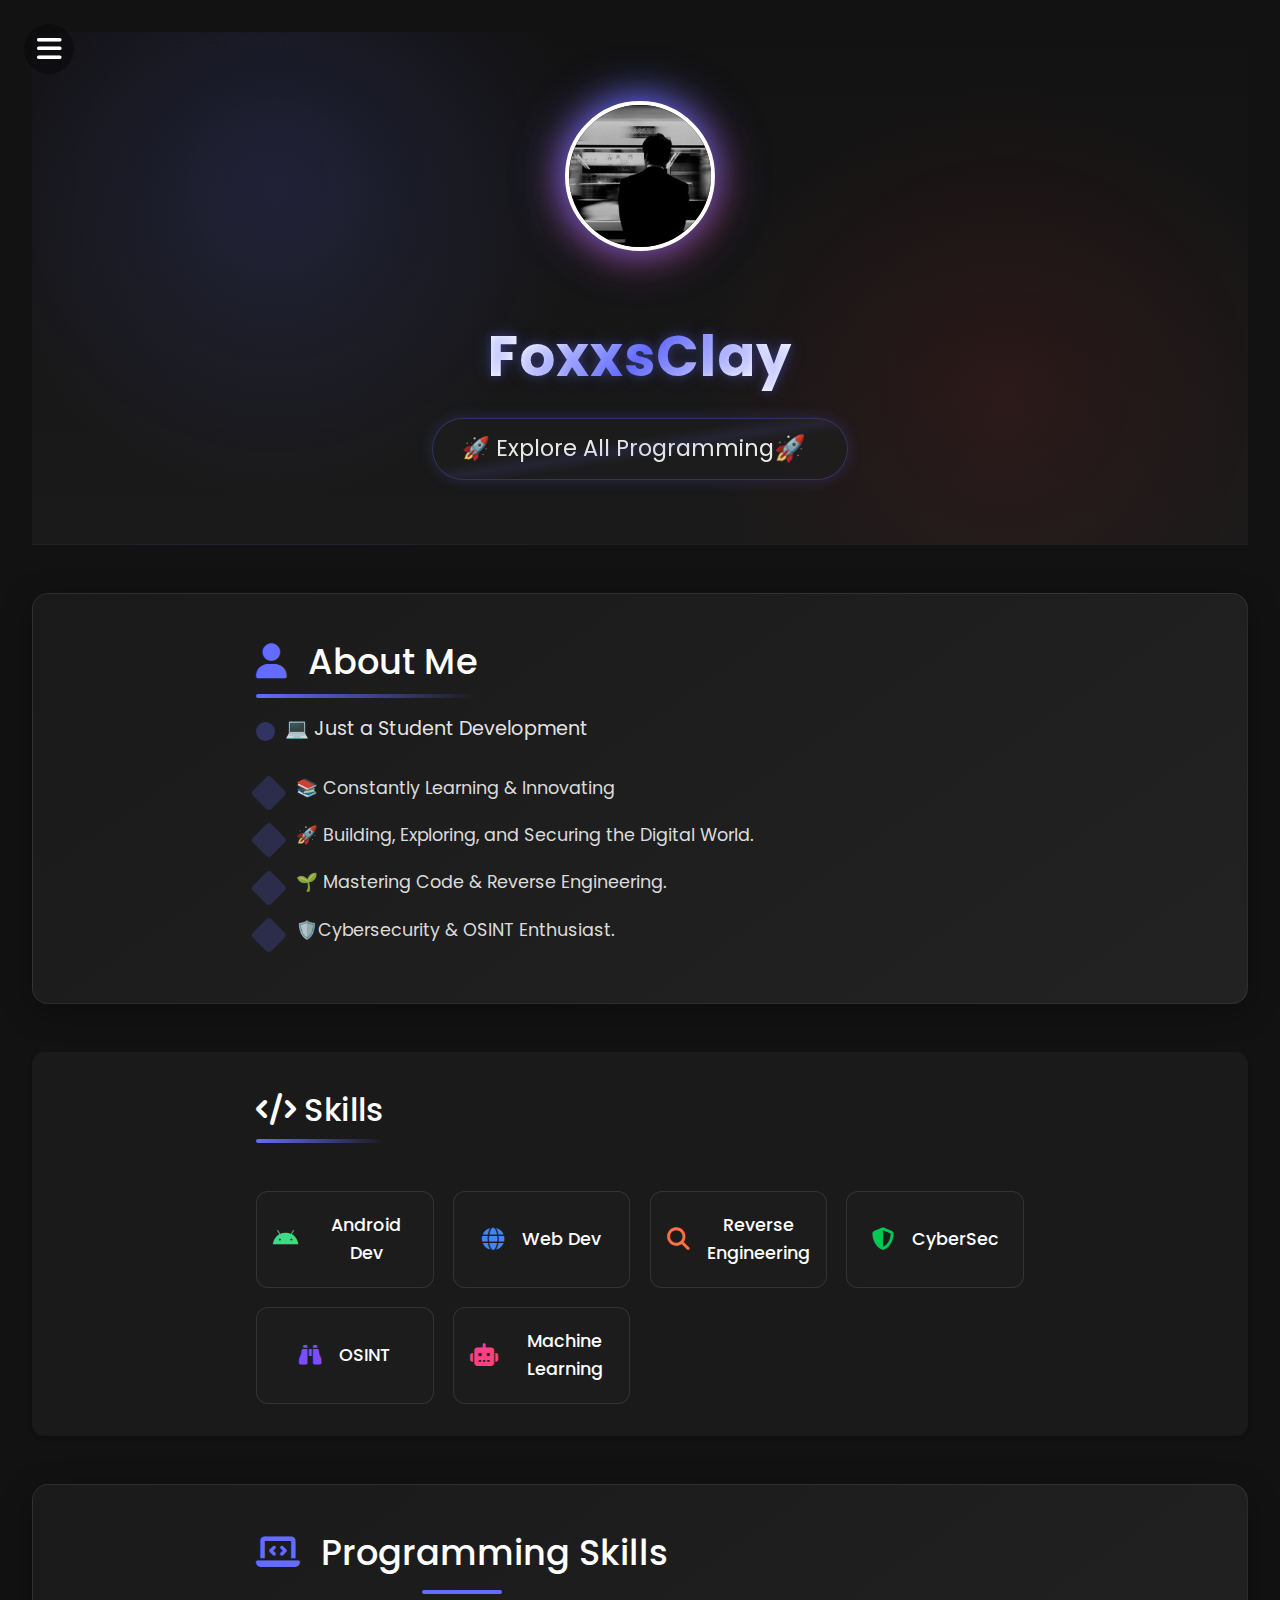
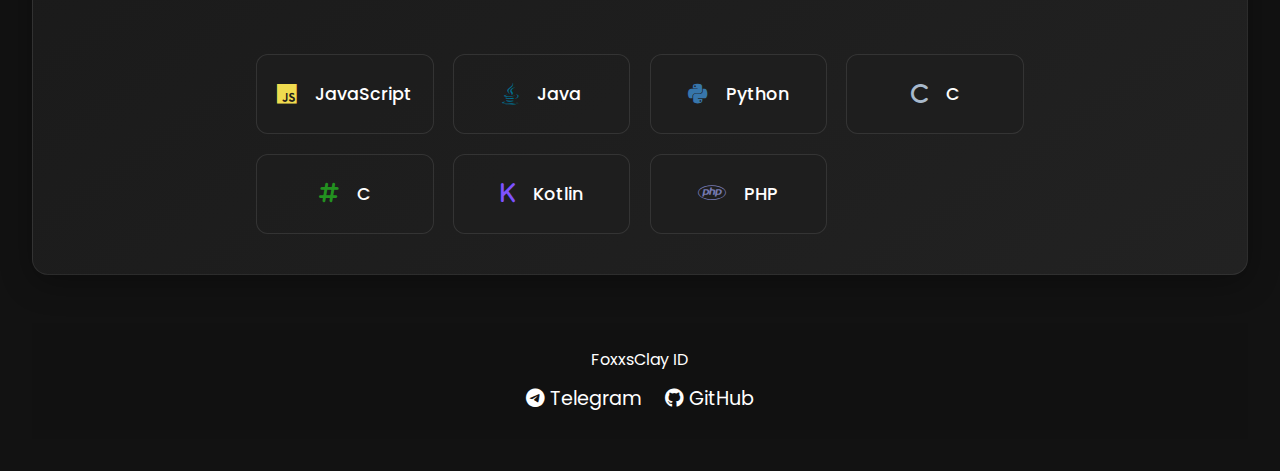
<file: index.html>
<!DOCTYPE html>
<html lang="id">
<head>
    <meta charset="UTF-8">
    <meta name="viewport" content="width=device-width, initial-scale=1.0">
    <title>FoxxsClay - Profile</title>
    <link rel="stylesheet" href="https://cdnjs.cloudflare.com/ajax/libs/font-awesome/6.5.1/css/all.min.css">
    <link rel="stylesheet" href="alok.css">
</head>
<body>

    <div class="menu-icon" id="menuToggle">
        <i class="fas fa-bars"></i>
        <div class="mobile-menu" id="mobileMenu">
            <a href="#about"><i class="fas fa-user"></i> About</a>
            <a href="#skills"><i class="fas fa-code"></i> Skills</a>
            <a href="#programming"><i class="fas fa-laptop-code"></i> Languages</a>
            <div class="social-links">
                <a href="https://t.me/ChineseArchives" target="_blank"><i class="fab fa-telegram"></i></a>
                <a href="https://github.com/funixone" target="_blank"><i class="fab fa-github"></i></a>
            </div>
        </div>
    </div>

    <header>
        <div class="container">
            <div class="logo-container">
                <div class="logo">
                    <img src="8810727dc8d322f889e1a7089958fada.jpg" alt="FoxxsClay">
                </div>
            </div>
            
            <div class="header-title">
                <h1>FoxxsClay</h1>
                <p class="tagline">🚀 Explore All Programming</p>
            </div>
        </div>
    </header>

    <section class="about" id="about">
        <div class="container">
            <h2><i class="fas fa-user"></i> About Me</h2>
            <p>💻 Just a Student Development</p>
            <ul>
                <li>📚 Constantly Learning & Innovating</li>
                <li>🚀 Building, Exploring, and Securing the Digital World.</li>
                <li>🌱 Mastering Code & Reverse Engineering.</li>
                <li>🛡️Cybersecurity & OSINT Enthusiast.</li>
            </ul>
        </div>
    </section>

    <section class="skills" id="skills">
        <div class="container">
            <h2><i class="fas fa-code"></i> Skills</h2>
            <div class="skill-grid">
                <div class="skill-card" data-skill="android">
                    <i class="fab fa-android"></i> Android Dev
                </div>
                <div class="skill-card" data-skill="web">
                    <i class="fas fa-globe"></i> Web Dev
                </div>
                <div class="skill-card" data-skill="reverse">
                    <i class="fas fa-search"></i> Reverse Engineering
                </div>
                <div class="skill-card" data-skill="cybersec">
                    <i class="fas fa-shield-alt"></i> CyberSec
                </div>
                <div class="skill-card" data-skill="osint">
                    <i class="fas fa-binoculars"></i> OSINT
                </div>
                <div class="skill-card" data-skill="ml">
                    <i class="fas fa-robot"></i> Machine Learning
                </div>
            </div>
        </div>
    </section>

    <section class="programming" id="programming">
        <div class="container">
            <h2><i class="fas fa-laptop-code"></i> Programming Skills</h2>
            <div class="skill-grid">
                <div class="skill-card" data-language="javascript">
                    <i class="fab fa-js"></i> JavaScript
                </div>
                <div class="skill-card" data-language="java">
                    <i class="fab fa-java"></i> Java
                </div>
                <div class="skill-card" data-language="python">
                    <i class="fab fa-python"></i> Python
                </div>
                <div class="skill-card" data-language="c">
                    <i class="fas fa-c"></i> C
                </div>
                <div class="skill-card" data-language="csharp">
                    <i class="fas fa-hashtag"></i> C
                </div>
                <div class="skill-card" data-language="kotlin">
                    <i class="fas fa-k"></i>  Kotlin
                </div>
                <div class="skill-card" data-language="php">
                    <i class="fab fa-php"></i> PHP
                </div>
            </div>
        </div>
    </section>

    <footer>
        <p>FoxxsClay ID</p>
        <div class="footer-links">
            <a href="https://t.me/fanatixcysec" target="_blank" class="telegram-link">
                <i class="fab fa-telegram-plane"></i> Telegram
            </a>
            <a href="https://github.com/funixone" target="_blank" class="github-link">
                <i class="fab fa-github"></i> GitHub
            </a>
        </div>
    </footer>

    <script>
        const menuIcon = document.querySelector(".menu-icon");
        const mobileMenu = document.querySelector(".mobile-menu");
    
        menuIcon.addEventListener("click", function (event) {
            mobileMenu.classList.toggle("active");
            this.classList.toggle("open");
            
            event.stopPropagation();
        });
    
        document.addEventListener("click", function (event) {
            if (!mobileMenu.contains(event.target) && !menuIcon.contains(event.target)) {
                mobileMenu.classList.remove("active");
                menuIcon.classList.remove("open");
            }
        });
    </script>
    
</body>
</html>
</file>
<file: alok.css>
@import url('https://fonts.googleapis.com/css2?family=Poppins:wght@300;400;500;600;700&display=swap');

:root {
  --primary-bg: #121212;
  --secondary-bg: #1a1a1a;
  --card-bg: #222;
  --hover-bg: #444;
  --primary-text: #ffffff;
  --secondary-text: rgba(255, 255, 255, 0.8);
  --accent-color: #646cff;
  --border-radius: 12px;
  --box-shadow: 0 4px 6px -1px rgba(0, 0, 0, 0.1), 0 2px 4px -1px rgba(0, 0, 0, 0.06);
  --transition: all 0.3s cubic-bezier(0.25, 0.8, 0.25, 1);
}

html {
    scroll-behavior: smooth;
}

* {
  margin: 0;
  padding: 0;
  box-sizing: border-box;
}

body {
  background: var(--primary-bg);
  color: var(--primary-text);
  font-family: 'Poppins', sans-serif;
  line-height: 1.6;
  min-height: 100vh;
  text-rendering: optimizeLegibility;
  -webkit-font-smoothing: antialiased;
  padding: 2rem;
}

.container {
  max-width: 800px;
  margin: 0 auto;
  padding: 0 1rem;
}

header {
    padding: 4rem 0 3rem;
    position: relative;
    overflow: hidden;
    background: 
      radial-gradient(circle at 20% 30%, rgba(100, 108, 255, 0.15) 0%, transparent 30%),
      radial-gradient(circle at 80% 70%, rgba(220, 38, 38, 0.1) 0%, transparent 30%),
      linear-gradient(to bottom, #121212, #1a1a1a);
    border-bottom: 1px solid rgba(255, 255, 255, 0.05);
  }
  
  header::before {
    content: '01010101010101010101010101010101';
    position: absolute;
    top: 0;
    left: 0;
    width: 100%;
    height: 100%;
    font-family: monospace;
    font-size: 14px;
    color: rgba(100, 108, 255, 0.03);
    word-wrap: break-word;
    line-height: 1.5;
    animation: binaryScroll 40s linear infinite;
    z-index: 0;
  }
  
  @keyframes binaryScroll {
    0% { transform: translateY(0); }
    100% { transform: translateY(-50%); }
  }
  
  .logo-container {
    position: relative;
    display: flex;
    justify-content: center;
    margin-bottom: 2rem;
  }
  
  .header-title {
    display: flex;
    flex-direction: column;
    align-items: center;
    gap: 0.5rem;
    margin-bottom: 1rem;
  }

  .logo {
    width: 160px;
    height: 160px;
    border-radius: 50%;
    position: relative;
    display: flex;
    align-items: center;
    justify-content: center;
    z-index: 2;
  }
  
  .logo::before {
    content: '';
    position: absolute;
    width: 100%;
    height: 100%;
    border-radius: 50%;
    background: conic-gradient(
      from 0deg,
      rgba(100, 108, 255, 0.8),
      rgba(220, 38, 38, 0.8),
      rgba(236, 72, 153, 0.8),
      rgba(100, 108, 255, 0.8)
    );
    animation: rotateHue 8s linear infinite;
    filter: blur(20px);
    opacity: 0.7;
    z-index: -1;
  }
  
  @keyframes rotateHue {
    to { filter: hue-rotate(360deg); }
  }
  
  .logo img {
    width: 150px;
    height: 150px;
    border-radius: 50%;
    border: 4px solid white;
    object-fit: cover;
    box-shadow: 
      0 0 30px rgba(100, 108, 255, 0.6),
      0 0 60px rgba(100, 108, 255, 0.3);
    transition: all 0.5s cubic-bezier(0.175, 0.885, 0.32, 1.275);
    position: relative;
    z-index: 2;
  }
  
  .logo:hover img {
    transform: scale(1.1) rotate(10deg);
    box-shadow: 
      0 0 40px rgba(100, 108, 255, 0.8),
      0 0 80px rgba(100, 108, 255, 0.4);
  }
  
  h1 {
    font-size: 3.5rem;
    margin: 1.5rem 0 0;
    font-weight: 700;
    background: linear-gradient(135deg, #fff 20%, #646cff 50%, #fff 80%);
    -webkit-background-clip: text;
    background-clip: text;
    color: transparent;
    text-shadow: 
      0 0 10px rgba(100, 108, 255, 0.3),
      0 0 20px rgba(100, 108, 255, 0.2);
    letter-spacing: 1px;
    position: relative;
    display: inline-block;
    animation: textGlow 3s ease-in-out infinite alternate;
  }
  
  @keyframes textGlow {
    from { text-shadow: 0 0 10px rgba(100, 108, 255, 0.3); }
    to { text-shadow: 0 0 20px rgba(100, 108, 255, 0.5); }
  }
  
  .tagline {
    font-size: 1.4rem;
  color: rgba(255, 255, 255, 0.9);
  font-weight: 400;
  display: inline-flex;
  align-items: center;
  padding: 0.6rem 1.8rem;
  background: rgba(30, 30, 30, 0.6);
  border-radius: 50px;
  backdrop-filter: blur(10px);
  border: 1px solid rgba(100, 108, 255, 0.3);
  box-shadow: 0 0 15px rgba(100, 108, 255, 0.2);
  position: relative;
  overflow: hidden;
  margin-top: 0.5rem;
  }
  
  .tagline::before {
    content: '';
    position: absolute;
    top: -50%;
    left: -50%;
    width: 200%;
    height: 200%;
    background: linear-gradient(
      to bottom right,
      transparent 45%,
      rgba(100, 108, 255, 0.1) 50%,
      transparent 55%
    );
    animation: shine 4s linear infinite;
  }
  
  @keyframes shine {
    to { transform: translateX(100%) translateY(100%); }
  }
  
  .tagline::after {
    content: '🚀';
    margin-right: 0.8rem;
    font-size: 1.6rem;
    animation: float 3s ease-in-out infinite;
  }

  @media (max-width: 768px) {
    header { padding: 3rem 0 2rem; }
    h1 { font-size: 2.5rem; }
    .logo { width: 140px; height: 140px; }
    .logo img { width: 130px; height: 130px; }
    .tagline { font-size: 1.2rem; }
  }

section {
  margin: 2.5rem 0;
  padding: 2rem;
  background: var(--secondary-bg);
  border-radius: var(--border-radius);
  box-shadow: var(--box-shadow);
  transition: var(--transition);
}

section:hover {
  transform: translateY(-5px);
  box-shadow: 0 10px 25px -5px rgba(0, 0, 0, 0.4);
}

h2 {
  font-size: 2rem;
  margin-bottom: 1.5rem;
  font-weight: 500;
  position: relative;
  display: inline-block;
}

h2::after {
  content: '';
  position: absolute;
  bottom: -8px;
  left: 0;
  width: 100%;
  height: 4px;
  background: linear-gradient(90deg, var(--accent-color), transparent);
  border-radius: 2px;
}

ul {
  list-style: none;
  font-size: 1.1rem;
  margin-top: 1rem;
}

ul li {
  margin: 0.75rem 0;
  padding-left: 1.5rem;
  position: relative;
}

ul li::before {
  content: '•';
  color: var(--accent-color);
  font-size: 1.5rem;
  position: absolute;
  left: 0;
  top: -2px;
}

.programming {
    margin: 3rem 0;
    padding: 2.5rem;
    background: linear-gradient(145deg, #1a1a1a, #222222);
    border-radius: 16px;
    box-shadow: 0 8px 32px rgba(0, 0, 0, 0.3);
    border: 1px solid rgba(255, 255, 255, 0.08);
}

.programming h2 {
    font-size: 2.2rem;
    margin-bottom: 1.8rem;
    text-align: center;
    position: relative;
    padding-bottom: 0.8rem;
}

.programming h2 i {
    color: var(--accent-color);
    margin-right: 12px;
}

.programming h2::after {
    content: '';
    position: absolute;
    bottom: 0;
    left: 50%;
    transform: translateX(-50%);
    width: 80px;
    height: 4px;
    background: var(--accent-color);
    border-radius: 2px;
}

.skill-grid {
    display: grid;
    grid-template-columns: repeat(auto-fit, minmax(160px, 1fr));
    gap: 1.2rem;
    margin-top: 2rem;
}

.skill-card {
    display: flex;
    align-items: center;
    justify-content: center;
    padding: 1.2rem 1rem;
    background: rgba(30, 30, 30, 0.7);
    color: white;
    font-size: 1.1rem;
    font-weight: 500;
    border-radius: 12px;
    transition: all 0.3s ease;
    position: relative;
    overflow: hidden;
    border: 1px solid rgba(255, 255, 255, 0.1);
    gap: 10px;
}

.skill-card i {
    font-size: 1.4rem;
    transition: all 0.3s ease;
}

.skill-card[data-language="javascript"] i { color: #f0db4f; }
.skill-card[data-language="java"] i { color: #007396; }
.skill-card[data-language="python"] i { color: #3776ab; }
.skill-card[data-language="c"] i { color: #a8b9cc; }
.skill-card[data-language="csharp"] i { color: #239120; }
.skill-card[data-language="kotlin"] i { color: #7f52ff; }
.skill-card[data-language="php"] i { color: #777bb3; }

.skill-card:hover {
    background: rgba(40, 40, 40, 0.9);
    transform: translateY(-5px);
    box-shadow: 0 10px 20px rgba(0, 0, 0, 0.2);
    border-color: var(--accent-color);
}

.skill-card:hover i {
    transform: scale(1.2);
}

@media (max-width: 768px) {
    .skill-grid {
        grid-template-columns: repeat(auto-fit, minmax(140px, 1fr));
    }
    
    .skill-card {
        font-size: 1rem;
        padding: 1rem 0.8rem;
    }
}

@media (max-width: 480px) {
    .programming {
        padding: 1.8rem;
    }
    
    .skill-grid {
        grid-template-columns: repeat(2, 1fr);
    }
}

.skill-card {
    display: flex;
    align-items: center;
    justify-content: center;
    padding: 1.2rem 1rem;
    background: rgba(30, 30, 30, 0.7);
    color: white;
    font-size: 1.1rem;
    font-weight: 500;
    border-radius: 12px;
    transition: all 0.3s ease;
    position: relative;
    overflow: hidden;
    border: 1px solid rgba(255, 255, 255, 0.1);
    text-align: center;
    min-height: 80px;
}

.skill-card::before {
    content: '';
    position: absolute;
    top: 0;
    left: 0;
    width: 100%;
    height: 100%;
    background: linear-gradient(135deg, rgba(100, 108, 255, 0.1), transparent);
    z-index: -1;
}

.skill-card:hover {
    background: rgba(40, 40, 40, 0.9);
    transform: translateY(-5px);
    box-shadow: 0 10px 20px rgba(0, 0, 0, 0.2);
    border-color: var(--accent-color);
}

.skill-card[data-skill="Android"]::after {
    content: '\f17b';
    font-family: 'Font Awesome 6 Brands';
    margin-left: 8px;
}

.skill-card[data-skill="Web"]::after {
    content: '\f0c2';
    font-family: 'Font Awesome 6 Free';
    margin-left: 8px;
}

@media (max-width: 768px) {
    .skill-grid {
        grid-template-columns: repeat(auto-fit, minmax(140px, 1fr));
    }
    
    .skill-card {
        font-size: 1rem;
        padding: 1rem 0.8rem;
    }
}

@media (max-width: 480px) {
    .skills {
        padding: 1.8rem;
    }
    
    .skill-grid {
        grid-template-columns: repeat(2, 1fr);
    }
}

.skill-card[data-skill="android"] i { color: #3ddc84; }
.skill-card[data-skill="web"] i { color: #4285f4; }
.skill-card[data-skill="reverse"] i { color: #ff7043; }
.skill-card[data-skill="cybersec"] i { color: #00c853; }
.skill-card[data-skill="osint"] i { color: #7c4dff; }
.skill-card[data-skill="ml"] i { color: #ff4081; }

.skill-card i {
    font-size: 1.4rem;
    margin-right: 8px;
    transition: all 0.3s ease;
}

.skill-card:hover i {
    transform: scale(1.2);
}

footer {
    background: #111;
    color: #fff;
    text-align: center;
    padding: 1.5rem 0;
    font-size: 1rem;
    margin-top: 2rem;
}

.footer-links {
    margin-top: 0.75rem;
    display: flex;
    justify-content: center;
    gap: 1.5rem;
}

.footer-links a {
    color: #fff;
    text-decoration: none;
    font-size: 1.2rem;
    transition: color 0.3s ease, transform 0.2s ease;
}

.footer-links a:hover {
    color: #6495ED;
    transform: scale(1.1);
}

@media (max-width: 600px) {
    .footer-links {
        flex-direction: column;
        gap: 1rem;
    }
}

@keyframes fadeIn {
  from {
    opacity: 0;
    transform: translateY(20px);
  }
  to {
    opacity: 1;
    transform: translateY(0);
  }
}

@media (max-width: 768px) {
  body {
    padding: 1rem;
  }
  
  h1 {
    font-size: 2.25rem;
  }
  
  .skill-grid {
    grid-template-columns: repeat(auto-fill, minmax(110px, 1fr));
  }
}

@media (max-width: 480px) {
  section {
    padding: 1.5rem;
  }
  
  .skill-grid {
    grid-template-columns: repeat(2, 1fr);
  }
}

.menu-icon {
    position: fixed;
    top: 1.5rem;
    left: 1.5rem;
    font-size: 1.75rem;
    cursor: pointer;
    z-index: 100;
    color: var(--primary-text);
    background: rgba(0, 0, 0, 0.3);
    width: 50px;
    height: 50px;
    display: flex;
    align-items: center;
    justify-content: center;
    border-radius: 50%;
  }
  
  .menu-icon:hover {
    background: rgba(100, 108, 255, 0.3);
  }
  
  .menu-icon.open {
    background: var(--accent-color);
  }
  
  .mobile-menu {
    position: fixed;
    top: 70px;
    left: 70px;
    background: var(--secondary-bg);
    border: 1px solid rgba(255, 255, 255, 0.1);
    border-radius: 0 8px 8px 0;
    padding: 1.5rem;
    box-shadow: 2px 2px 10px rgba(0, 0, 0, 0.2);
    z-index: 99;
    display: flex;
    flex-direction: column;
    gap: 1rem;
    width: 200px;
    word-wrap: break-word;
    overflow-wrap: break-word;
    white-space: normal;
    min-width: 240px;
    max-width: 260px;

    opacity: 0;
    transform: translateX(-100%);
    pointer-events: none;
    transition: opacity 0.3s ease, transform 0.3s ease;
}

.mobile-menu.active {
    opacity: 1;
    transform: translateX(0);
    pointer-events: auto;
}
  
  .mobile-menu a {
    color: var(--primary-text);
    text-decoration: none;
    display: flex;
    align-items: center;
    gap: 0.75rem;
    padding: 0.5rem 0;
  }
  
  .mobile-menu a:hover {
    color: var(--accent-color);
  }
  
  .mobile-menu .social-links {
    display: flex;
    gap: 1rem;
    margin-top: 0.5rem;
    justify-content: center;
  }
  
  .mobile-menu .social-links a {
    font-size: 1.25rem;
  }

.about {
    margin: 3rem 0;
    padding: 2.5rem;
    background: linear-gradient(145deg, #1a1a1a, #222222);
    border-radius: 16px;
    box-shadow: 0 8px 32px rgba(0, 0, 0, 0.3);
    border: 1px solid rgba(255, 255, 255, 0.08);
    position: relative;
    overflow: hidden;
}

.about::before {
    content: '';
    position: absolute;
    top: -50%;
    right: -50%;
    width: 100%;
    height: 200%;
    background: radial-gradient(circle, rgba(100, 108, 255, 0.1) 0%, transparent 70%);
    z-index: -1;
}

.about h2 {
    font-size: 2.2rem;
    margin-bottom: 1.5rem;
    position: relative;
    display: inline-block;
    color: #ffffff;
}

.about h2 i {
    margin-right: 12px;
    color: var(--accent-color);
}

.about p {
    font-size: 1.2rem;
    color: rgba(255, 255, 255, 0.9);
    margin-bottom: 1.8rem;
    line-height: 1.6;
    position: relative;
    padding-left: 1.8rem;
}

.about p::before {
    content: '';
    position: absolute;
    left: 0;
    top: 0.5rem;
    width: 1.2rem;
    height: 1.2rem;
    background: var(--accent-color);
    border-radius: 50%;
    opacity: 0.3;
}

.about ul {
    list-style: none;
    margin-top: 1.5rem;
}

.about ul li {
    position: relative;
    padding-left: 2.5rem;
    margin-bottom: 1.2rem;
    font-size: 1.1rem;
    line-height: 1.6;
    color: rgba(255, 255, 255, 0.85);
    transition: all 0.3s ease;
}

.about ul li::before {
    content: '';
    position: absolute;
    left: 0;
    top: 0.4rem;
    width: 1.6rem;
    height: 1.6rem;
    background: rgba(100, 108, 255, 0.2);
    border-radius: 4px;
    transform: rotate(45deg);
}

.about ul li:hover {
    transform: translateX(8px);
    color: #ffffff;
}

.about ul li:hover::before {
    background: var(--accent-color);
}

.about ul li::after {
    position: absolute;
    left: 0.35rem;
    top: 0.4rem;
    font-size: 0.9rem;
}

@media (max-width: 768px) {
    .about {
        padding: 2rem;
    }
    
    .about h2 {
        font-size: 1.8rem;
    }
    
    .about ul li {
        font-size: 1rem;
        padding-left: 2rem;
    }
}

@media (max-width: 480px) {
    .about {
        padding: 1.5rem;
    }
    
    .about p {
        font-size: 1.1rem;
        padding-left: 1.5rem;
    }
    
    .about ul li {
        padding-left: 1.8rem;
        margin-bottom: 1rem;
    }
}
</file>
